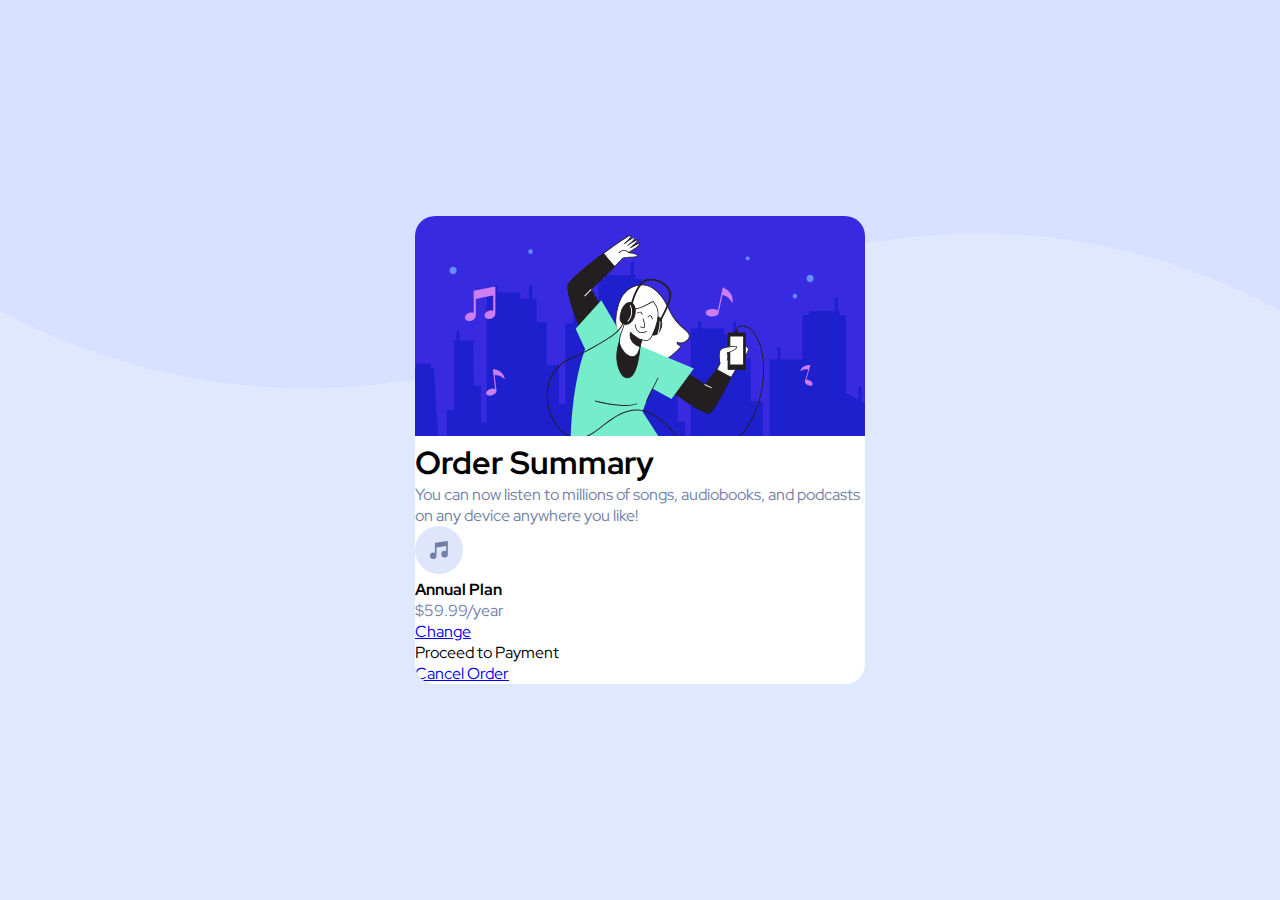
<file: Index.html>
<!DOCTYPE html>
<html lang="en">
<head>
  <meta charset="UTF-8">
  <meta http-equiv="X-UA-Compatible" content="IE=edge">
  <meta name="viewport" content="width=device-width, initial-scale=1.0">
  <title>Order Summary Component</title>
  <!-- Main Css -->
  <link rel="stylesheet" href="css/style.css">
  <!-- Fonts -->
  <link rel="preconnect" href="https://fonts.googleapis.com">
  <link rel="preconnect" href="https://fonts.gstatic.com" crossorigin>
  <link href="https://fonts.googleapis.com/css2?family=Red+Hat+Display:wght@500;700;900&display=swap" rel="stylesheet">
</head>
<body style="background-image: url('img/pattern-background-desktop.svg');">
  <div class="container">
    <div class="order-summary-card">
      <img src="img/illustration-hero.svg" alt="illustration-hero">
      <h1>Order Summary</h1>
      <p>You can now listen to millions of songs,
        audiobooks, and podcasts on any device
        anywhere you like!
      </p>
      <div class="component-price">
          <div class="price-schedule">
            <img src="img/icon-music.svg" alt="icon-music">
            <h4>Annual Plan</h4>
            <p>$59.99/year</p>
            <a href="#">Change</a>
          </div> 
      </div>
      <div class="btn">Proceed to Payment</div>
      <a href="#" class="cancel-order">Cancel Order</a>
    </div>
  </div>
</body>
</html>
</file>
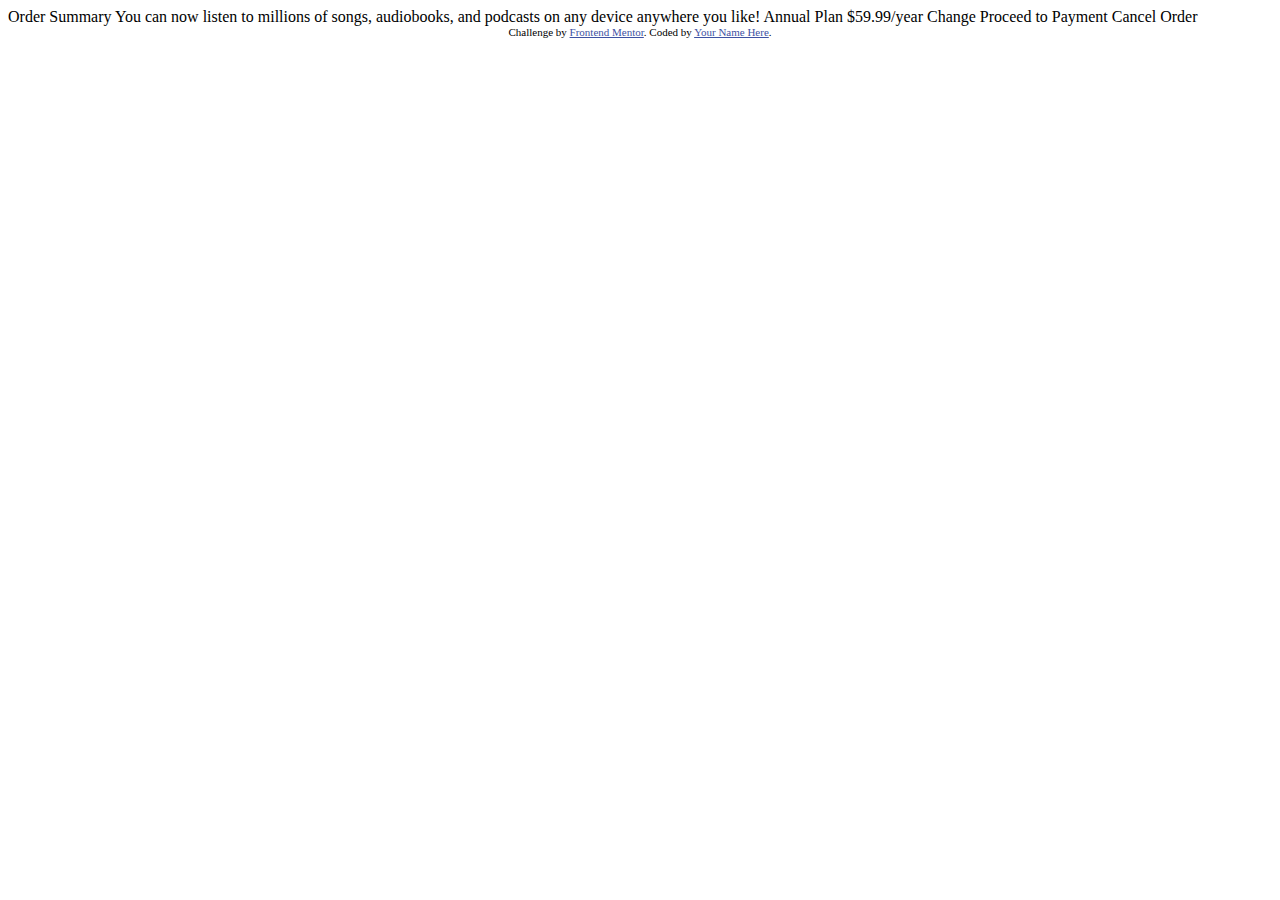
<file: templates/index.html>
<!DOCTYPE html>
<html lang="en">
<head>
  <meta charset="UTF-8">
  <meta name="viewport" content="width=device-width, initial-scale=1.0"> <!-- displays site properly based on user's device -->

  <link rel="icon" type="image/png" sizes="32x32" href="./images/favicon-32x32.png">
  
  <title>Frontend Mentor | Order summary card</title>

  <!-- Feel free to remove these styles or customise in your own stylesheet 👍 -->
  <style>
    .attribution { font-size: 11px; text-align: center; }
    .attribution a { color: hsl(228, 45%, 44%); }
  </style>
</head>
<body>

  Order Summary

  You can now listen to millions of songs, audiobooks, and podcasts on any 
  device anywhere you like!

  Annual Plan
  $59.99/year

  Change

  Proceed to Payment
  Cancel Order
  
  <div class="attribution">
    Challenge by <a href="https://www.frontendmentor.io?ref=challenge" target="_blank">Frontend Mentor</a>. 
    Coded by <a href="#">Your Name Here</a>.
  </div>
</body>
</html>
</file>
<file: css/style.css>
@import url('https://fonts.googleapis.com/css2?family=Red+Hat+Display:wght@500;700;900&display=swap');

/* css reset */
* {
    margin: 0;
    padding: 0;
    box-sizing: border-box;
}

body {
    font-family: 'Red Hat Display', sans-serif;
    min-height: 100vh;
    background-image: url("../img/pattern-background-desktop.svg");
    background-repeat: no-repeat;
    background-size: contain;
    background-color: hsl(225, 100%, 94%);
    position: relative;
    /* background-position: center; */
    font-size: 16px;
}

.container {
    position: absolute;
    top: 50%;
    left: 50%;
    transform: translate(-50%,-50%);
    max-width: 450px;
    /* border: 2px solid black; */
    border-radius: 20px;
    background-color: white;
    overflow: hidden;
}

.text-container {
    padding: 8%;
    text-align: center;
}

.heading {
    color: hsl(223, 47%, 23%);
    font-weight: 900;
    /* font-size: 32px; */
    margin-bottom: 20px;
}

.sub-heading {
    color:  hsl(224, 23%, 55%);
    /* font-weight: 500; */
    margin-bottom: 25px;
    word-spacing: 2px;
}

.bill {
    background-color: hsl(225, 100%, 98%);
    display: flex;
    justify-content: space-between;
    padding: 25px;
    border-radius: 12px;
    align-items: center;
}

.bill-left {
    display: flex;
    align-items: center;
    text-align: left;
}

.bill-left div {
    margin-left: 20px;
}

.bill-left div h5 {
    font-weight: 900;
    color: hsl(223, 47%, 23%);
}

.bill-left div p {
    font-weight: 00;
    color:  hsl(224, 23%, 55%);
}

.bill a {
    color: hsl(245, 75%, 52%);
    font-weight: 900;
}

.bill a:active , .bill a:hover {
    text-decoration: none;
    color: hsl(247, 87%, 68%);
}

button {
    color: white;
    background: hsl(245, 75%, 52%);
    width: 385px;
    box-shadow:0px 18px 5px hsl(247, 56%, 94%);
    border-radius: 10px;
    height: 60px;
    padding: 20px 0;
    margin: 30px 0;
    font-weight: 700;
    display: block;
    border: none;
}

button:hover, button:active{
    background-color: hsl(247, 87%, 68%);
}



p{
    color: hsl(224, 23%, 55%);
}

p:hover,p:active{
    color:hsl(223, 47%, 23%)
}
/* .attribution { font-size: 11px; text-align: center; }

.attribution a { color: hsl(228, 45%, 44%); } */
</file>
